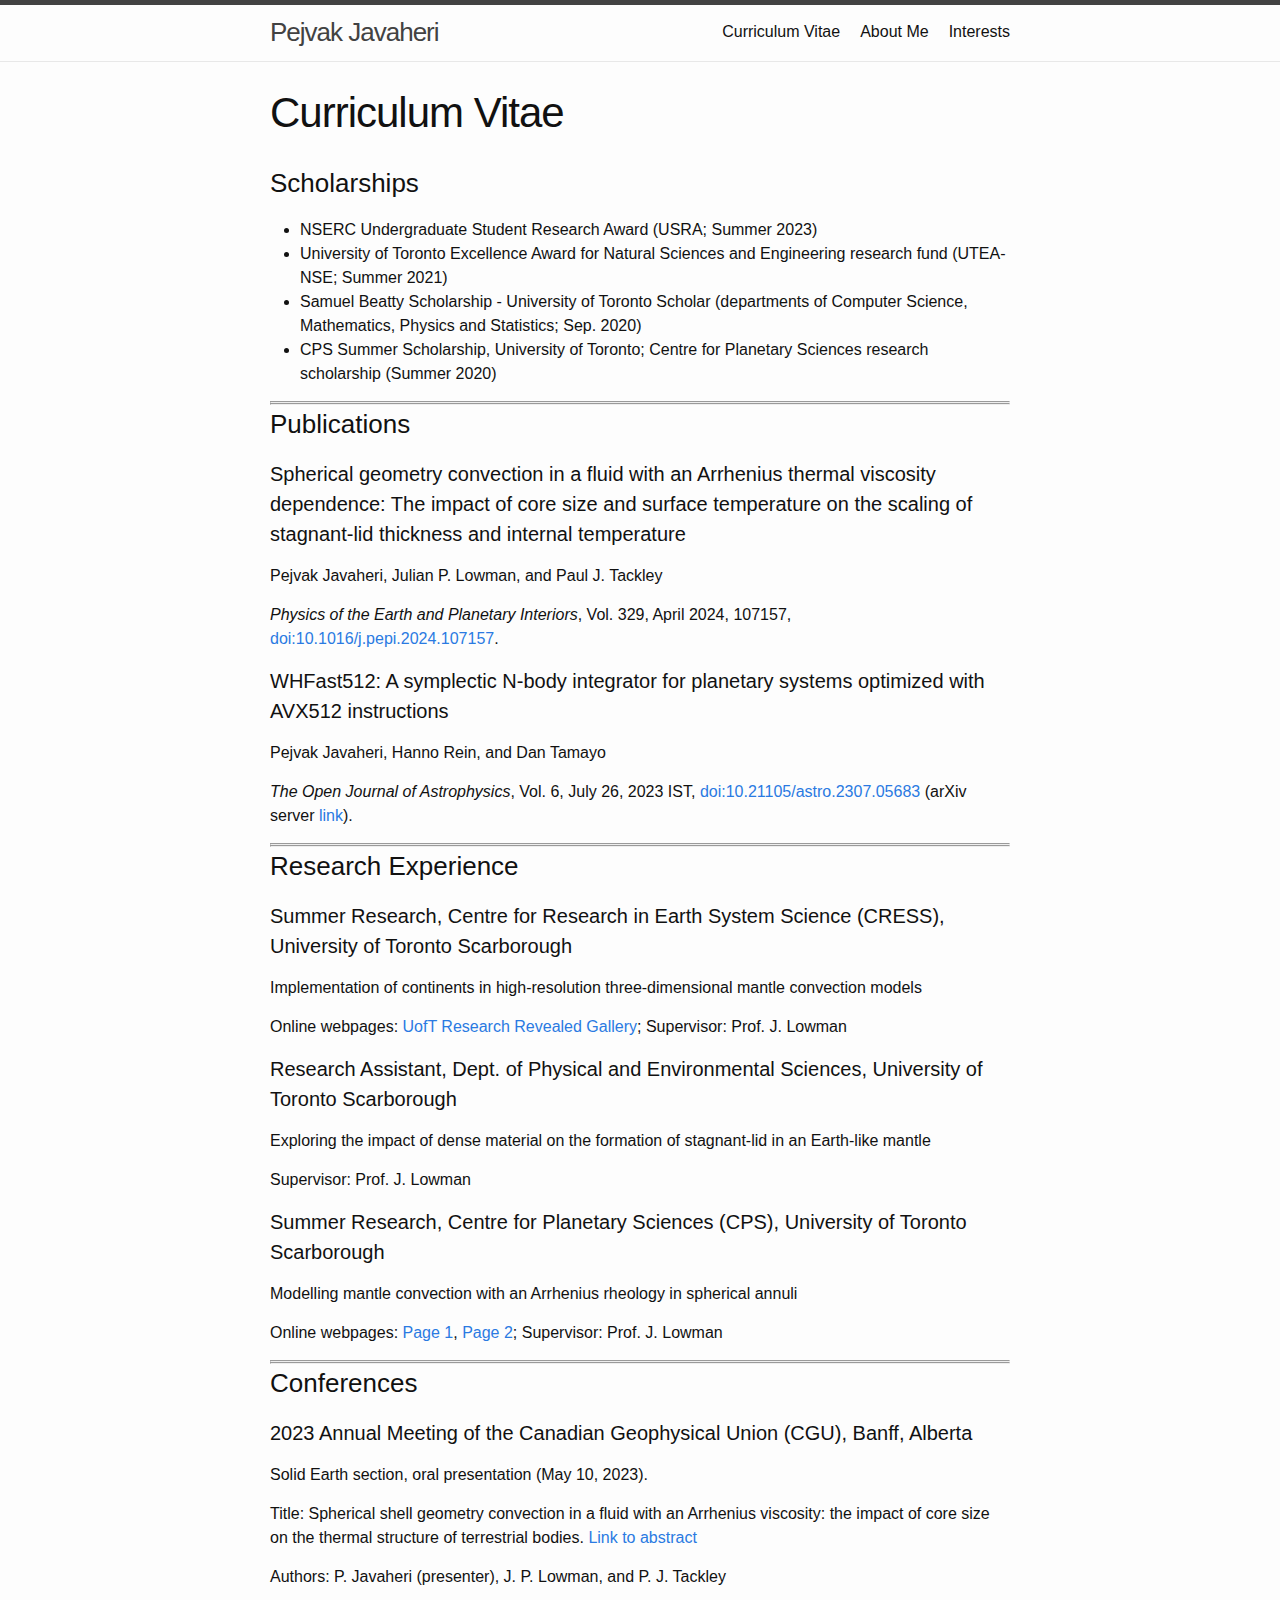
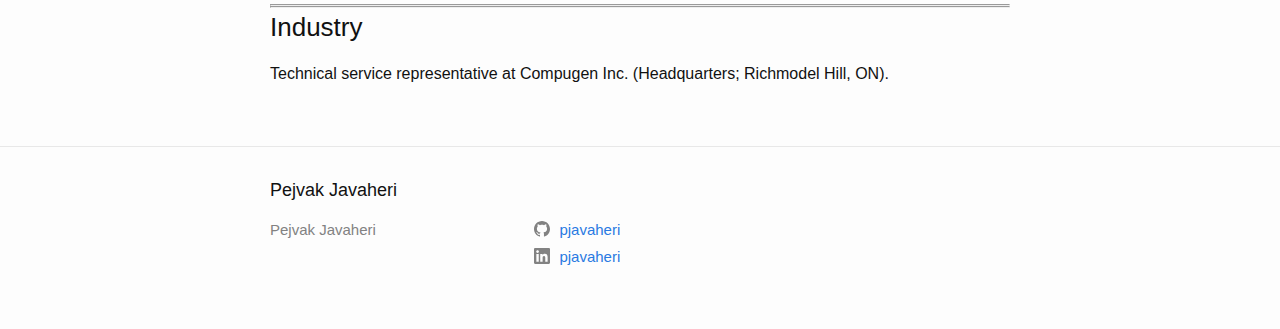
<file: cv/index.html>
<!DOCTYPE html>
<html lang="en"><head>
  <meta charset="utf-8">
  <meta http-equiv="X-UA-Compatible" content="IE=edge">
  <meta name="viewport" content="width=device-width, initial-scale=1"><!-- Begin Jekyll SEO tag v2.8.0 -->
<title>Curriculum Vitae | Pejvak Javaheri</title>
<meta name="generator" content="Jekyll v4.2.2" />
<meta property="og:title" content="Curriculum Vitae" />
<meta property="og:locale" content="en_US" />
<link rel="canonical" href="http://localhost:4000/cv/" />
<meta property="og:url" content="http://localhost:4000/cv/" />
<meta property="og:site_name" content="Pejvak Javaheri" />
<meta property="og:type" content="website" />
<meta name="twitter:card" content="summary" />
<meta property="twitter:title" content="Curriculum Vitae" />
<script type="application/ld+json">
{"@context":"https://schema.org","@type":"WebPage","headline":"Curriculum Vitae","url":"http://localhost:4000/cv/"}</script>
<!-- End Jekyll SEO tag -->
<link rel="stylesheet" href="/assets/main.css"><link type="application/atom+xml" rel="alternate" href="http://localhost:4000/feed.xml" title="Pejvak Javaheri" /></head>
<body><header class="site-header" role="banner">

  <div class="wrapper"><a class="site-title" rel="author" href="/">Pejvak Javaheri</a><nav class="site-nav">
        <input type="checkbox" id="nav-trigger" class="nav-trigger" />
        <label for="nav-trigger">
          <span class="menu-icon">
            <svg viewBox="0 0 18 15" width="18px" height="15px">
              <path d="M18,1.484c0,0.82-0.665,1.484-1.484,1.484H1.484C0.665,2.969,0,2.304,0,1.484l0,0C0,0.665,0.665,0,1.484,0 h15.032C17.335,0,18,0.665,18,1.484L18,1.484z M18,7.516C18,8.335,17.335,9,16.516,9H1.484C0.665,9,0,8.335,0,7.516l0,0 c0-0.82,0.665-1.484,1.484-1.484h15.032C17.335,6.031,18,6.696,18,7.516L18,7.516z M18,13.516C18,14.335,17.335,15,16.516,15H1.484 C0.665,15,0,14.335,0,13.516l0,0c0-0.82,0.665-1.483,1.484-1.483h15.032C17.335,12.031,18,12.695,18,13.516L18,13.516z"/>
            </svg>
          </span>
        </label>

        <div class="trigger"><a class="page-link" href="/cv/">Curriculum Vitae</a><a class="page-link" href="/">About Me</a><a class="page-link" href="/interests/">Interests</a></div>
      </nav></div>
</header>
<main class="page-content" aria-label="Content">
      <div class="wrapper">
        <article class="post">

  <header class="post-header">
    <h1 class="post-title">Curriculum Vitae</h1>
  </header>

  <div class="post-content">
    <link href="https://pejvakjavaheri.com//css/common.css" rel="stylesheet">

<h3 id="scholarships">Scholarships</h3>
<ul>
  <li>NSERC Undergraduate Student Research Award (USRA; Summer 2023)</li>
  <li>University of Toronto Excellence Award for Natural Sciences and Engineering research fund (UTEA-NSE; Summer 2021)</li>
  <li>Samuel Beatty Scholarship - University of Toronto Scholar (departments of Computer Science, Mathematics, Physics and Statistics; Sep. 2020)</li>
  <li>CPS Summer Scholarship, University of Toronto; Centre for Planetary Sciences research scholarship (Summer 2020)</li>
</ul>

<hr />

<hr />

<h3 id="publications">Publications</h3>

<h4 id="[base64]">Spherical geometry convection in a fluid with an Arrhenius thermal viscosity dependence: The impact of core size and surface temperature on the scaling of stagnant-lid thickness and internal temperature</h4>
<p>Pejvak Javaheri, Julian P. Lowman, and Paul J. Tackley</p>

<p><em>Physics of the Earth and Planetary Interiors</em>, Vol. 329, April 2024, 107157, <a href="https://doi.org/10.1016/j.pepi.2024.107157">doi:10.1016/j.pepi.2024.107157</a>.</p>

<h4 id="whfast512-a-symplectic-n-body-integrator-for-planetary-systems-optimized-with-avx512-instructions">WHFast512: A symplectic N-body integrator for planetary systems optimized with AVX512 instructions</h4>
<p>Pejvak Javaheri, Hanno Rein, and Dan Tamayo</p>

<p><em>The Open Journal of Astrophysics</em>, Vol. 6, July 26, 2023 IST, <a href="https://doi.org/10.21105/astro.2307.05683">doi:10.21105/astro.2307.05683</a> (arXiv server <a href="https://doi.org/10.48550/arXiv.2307.05683">link</a>).</p>

<hr />

<hr />

<h3 id="research-experience">Research Experience</h3>

<h4 id="summer-research-centre-for-research-in-earth-system-science-cress-university-of-toronto-scarborough">Summer Research, Centre for Research in Earth System Science (CRESS), University of Toronto Scarborough</h4>

<p>Implementation of continents in high-resolution three-dimensional mantle convection models</p>

<p>Online webpages: <a href="https://researchrevealed.utoronto.ca/the-impact-of-earths-current-day-continents-on-its-deep-interior/">UofT Research Revealed Gallery</a>; Supervisor: Prof. J. Lowman</p>

<h4 id="research-assistant-dept-of-physical-and-environmental-sciences-university-of-toronto-scarborough">Research Assistant, Dept. of Physical and Environmental Sciences, University of Toronto Scarborough</h4>

<p>Exploring the impact of dense material on the formation of stagnant-lid in an Earth-like mantle</p>

<p>Supervisor: Prof. J. Lowman</p>

<h4 id="summer-research-centre-for-planetary-sciences-cps-university-of-toronto-scarborough">Summer Research, Centre for Planetary Sciences (CPS), University of Toronto Scarborough</h4>

<p>Modelling mantle convection with an Arrhenius rheology in spherical annuli</p>

<p>Online webpages: <a href="https://utsc.utoronto.ca/~lowman/CPS/3.2e4/jpl_sri_2020_Ra32000.html">Page 1</a>, <a href="https://utsc.utoronto.ca/~lowman/CPS/1e4/jpl_sri_2020_Ra10000.html">Page 2</a>; Supervisor: Prof. J. Lowman</p>

<hr />

<hr />

<h3 id="conferences">Conferences</h3>

<h4 id="2023-annual-meeting-of-the-canadian-geophysical-union-cgu-banff-alberta">2023 Annual Meeting of the Canadian Geophysical Union (CGU), Banff, Alberta</h4>

<p>Solid Earth section, oral presentation (May 10, 2023).</p>

<p>Title: Spherical shell geometry convection in a fluid with an Arrhenius viscosity: the impact of core size on the thermal structure of terrestrial bodies. <a href="https://www.meet-here.ca/CGU2023/session/1429404/spherical-shell-geometry-convection-in-a-fluid-with-an-arrhenius-viscosity-the-impact-of-core-size-on-the-thermal-structure-of-terrestrial-bodies">Link to abstract</a></p>

<p>Authors: P. Javaheri (presenter), J. P. Lowman, and P. J. Tackley</p>

<hr />

<hr />

<h3 id="industry">Industry</h3>
<p>Technical service representative at Compugen Inc. (Headquarters; Richmodel Hill, ON).</p>


  </div>

</article>

      </div>
    </main><footer class="site-footer h-card">
  <data class="u-url" href="/"></data>

  <div class="wrapper">

    <h2 class="footer-heading">Pejvak Javaheri</h2>

    <div class="footer-col-wrapper">
      <div class="footer-col footer-col-1">
        <ul class="contact-list">
          <li class="p-name">Pejvak Javaheri</li></ul>
      </div>

      <div class="footer-col footer-col-2"><ul class="social-media-list"><li><a href="https://github.com/pjavaheri"><svg class="svg-icon"><use xlink:href="/assets/minima-social-icons.svg#github"></use></svg> <span class="username">pjavaheri</span></a></li><li><a href="https://www.linkedin.com/in/pjavaheri"><svg class="svg-icon"><use xlink:href="/assets/minima-social-icons.svg#linkedin"></use></svg> <span class="username">pjavaheri</span></a></li></ul>
</div>

      <div class="footer-col footer-col-3">
        <p></p>
      </div>
    </div>

  </div>

</footer>
</body>

</html>
</file>
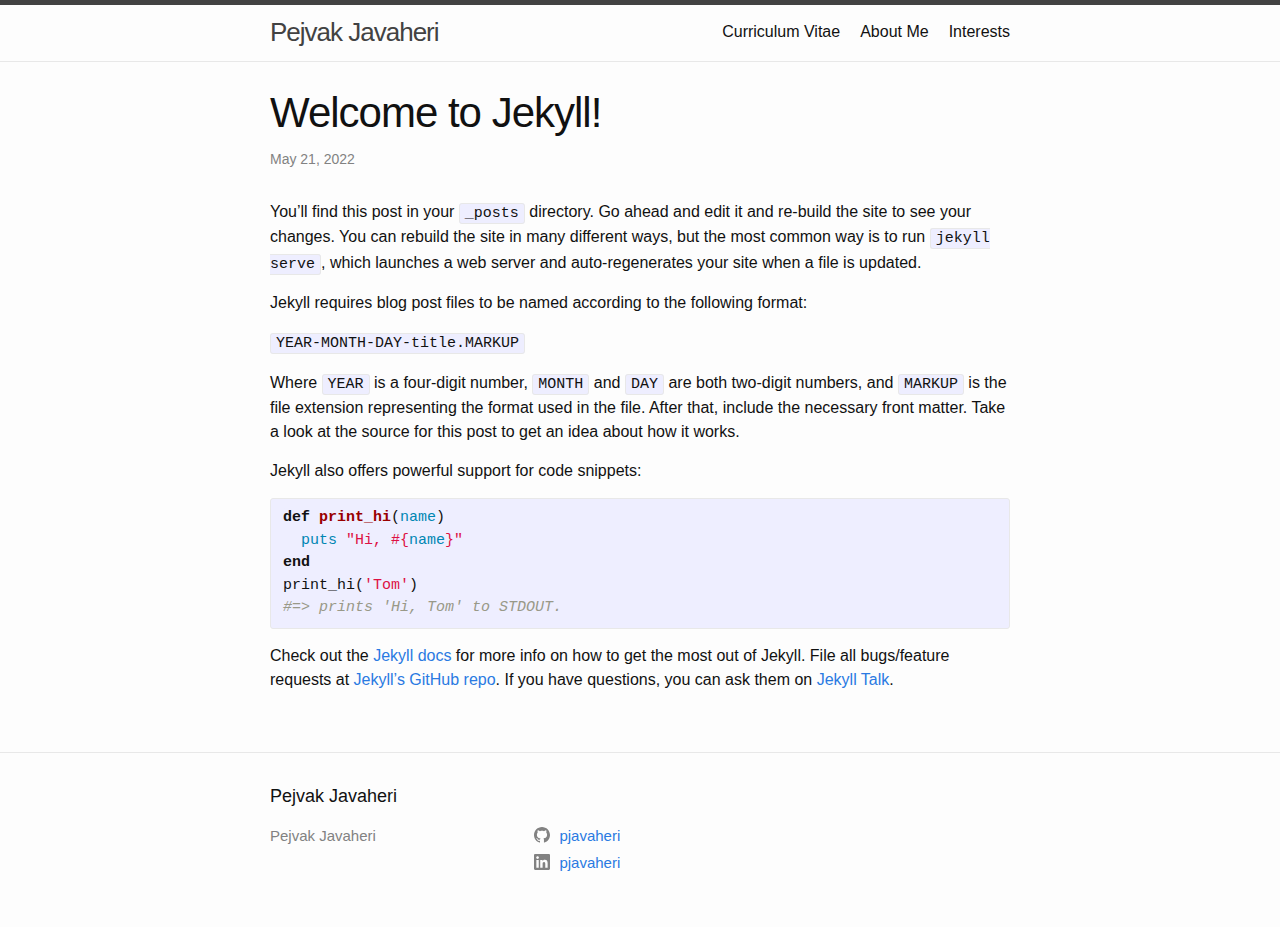
<file: jekyll/update/2022/05/21/welcome-to-jekyll.html>
<!DOCTYPE html>
<html lang="en"><head>
  <meta charset="utf-8">
  <meta http-equiv="X-UA-Compatible" content="IE=edge">
  <meta name="viewport" content="width=device-width, initial-scale=1"><!-- Begin Jekyll SEO tag v2.8.0 -->
<title>Welcome to Jekyll! | Pejvak Javaheri</title>
<meta name="generator" content="Jekyll v4.2.2" />
<meta property="og:title" content="Welcome to Jekyll!" />
<meta property="og:locale" content="en_US" />
<meta name="description" content="You’ll find this post in your _posts directory. Go ahead and edit it and re-build the site to see your changes. You can rebuild the site in many different ways, but the most common way is to run jekyll serve, which launches a web server and auto-regenerates your site when a file is updated." />
<meta property="og:description" content="You’ll find this post in your _posts directory. Go ahead and edit it and re-build the site to see your changes. You can rebuild the site in many different ways, but the most common way is to run jekyll serve, which launches a web server and auto-regenerates your site when a file is updated." />
<link rel="canonical" href="http://localhost:4000/jekyll/update/2022/05/21/welcome-to-jekyll.html" />
<meta property="og:url" content="http://localhost:4000/jekyll/update/2022/05/21/welcome-to-jekyll.html" />
<meta property="og:site_name" content="Pejvak Javaheri" />
<meta property="og:type" content="article" />
<meta property="article:published_time" content="2022-05-21T23:40:43-04:00" />
<meta name="twitter:card" content="summary" />
<meta property="twitter:title" content="Welcome to Jekyll!" />
<script type="application/ld+json">
{"@context":"https://schema.org","@type":"BlogPosting","dateModified":"2022-05-21T23:40:43-04:00","datePublished":"2022-05-21T23:40:43-04:00","description":"You’ll find this post in your _posts directory. Go ahead and edit it and re-build the site to see your changes. You can rebuild the site in many different ways, but the most common way is to run jekyll serve, which launches a web server and auto-regenerates your site when a file is updated.","headline":"Welcome to Jekyll!","mainEntityOfPage":{"@type":"WebPage","@id":"http://localhost:4000/jekyll/update/2022/05/21/welcome-to-jekyll.html"},"url":"http://localhost:4000/jekyll/update/2022/05/21/welcome-to-jekyll.html"}</script>
<!-- End Jekyll SEO tag -->
<link rel="stylesheet" href="/assets/main.css"><link type="application/atom+xml" rel="alternate" href="http://localhost:4000/feed.xml" title="Pejvak Javaheri" /></head>
<body><header class="site-header" role="banner">

  <div class="wrapper"><a class="site-title" rel="author" href="/">Pejvak Javaheri</a><nav class="site-nav">
        <input type="checkbox" id="nav-trigger" class="nav-trigger" />
        <label for="nav-trigger">
          <span class="menu-icon">
            <svg viewBox="0 0 18 15" width="18px" height="15px">
              <path d="M18,1.484c0,0.82-0.665,1.484-1.484,1.484H1.484C0.665,2.969,0,2.304,0,1.484l0,0C0,0.665,0.665,0,1.484,0 h15.032C17.335,0,18,0.665,18,1.484L18,1.484z M18,7.516C18,8.335,17.335,9,16.516,9H1.484C0.665,9,0,8.335,0,7.516l0,0 c0-0.82,0.665-1.484,1.484-1.484h15.032C17.335,6.031,18,6.696,18,7.516L18,7.516z M18,13.516C18,14.335,17.335,15,16.516,15H1.484 C0.665,15,0,14.335,0,13.516l0,0c0-0.82,0.665-1.483,1.484-1.483h15.032C17.335,12.031,18,12.695,18,13.516L18,13.516z"/>
            </svg>
          </span>
        </label>

        <div class="trigger"><a class="page-link" href="/cv/">Curriculum Vitae</a><a class="page-link" href="/">About Me</a><a class="page-link" href="/interests/">Interests</a></div>
      </nav></div>
</header>
<main class="page-content" aria-label="Content">
      <div class="wrapper">
        <article class="post h-entry" itemscope itemtype="http://schema.org/BlogPosting">

  <header class="post-header">
    <h1 class="post-title p-name" itemprop="name headline">Welcome to Jekyll!</h1>
    <p class="post-meta">
      <time class="dt-published" datetime="2022-05-21T23:40:43-04:00" itemprop="datePublished">May 21, 2022
      </time></p>
  </header>

  <div class="post-content e-content" itemprop="articleBody">
    <p>You’ll find this post in your <code class="language-plaintext highlighter-rouge">_posts</code> directory. Go ahead and edit it and re-build the site to see your changes. You can rebuild the site in many different ways, but the most common way is to run <code class="language-plaintext highlighter-rouge">jekyll serve</code>, which launches a web server and auto-regenerates your site when a file is updated.</p>

<p>Jekyll requires blog post files to be named according to the following format:</p>

<p><code class="language-plaintext highlighter-rouge">YEAR-MONTH-DAY-title.MARKUP</code></p>

<p>Where <code class="language-plaintext highlighter-rouge">YEAR</code> is a four-digit number, <code class="language-plaintext highlighter-rouge">MONTH</code> and <code class="language-plaintext highlighter-rouge">DAY</code> are both two-digit numbers, and <code class="language-plaintext highlighter-rouge">MARKUP</code> is the file extension representing the format used in the file. After that, include the necessary front matter. Take a look at the source for this post to get an idea about how it works.</p>

<p>Jekyll also offers powerful support for code snippets:</p>

<figure class="highlight"><pre><code class="language-ruby" data-lang="ruby"><span class="k">def</span> <span class="nf">print_hi</span><span class="p">(</span><span class="nb">name</span><span class="p">)</span>
  <span class="nb">puts</span> <span class="s2">"Hi, </span><span class="si">#{</span><span class="nb">name</span><span class="si">}</span><span class="s2">"</span>
<span class="k">end</span>
<span class="n">print_hi</span><span class="p">(</span><span class="s1">'Tom'</span><span class="p">)</span>
<span class="c1">#=&gt; prints 'Hi, Tom' to STDOUT.</span></code></pre></figure>

<p>Check out the <a href="https://jekyllrb.com/docs/home">Jekyll docs</a> for more info on how to get the most out of Jekyll. File all bugs/feature requests at <a href="https://github.com/jekyll/jekyll">Jekyll’s GitHub repo</a>. If you have questions, you can ask them on <a href="https://talk.jekyllrb.com/">Jekyll Talk</a>.</p>


  </div><a class="u-url" href="/jekyll/update/2022/05/21/welcome-to-jekyll.html" hidden></a>
</article>

      </div>
    </main><footer class="site-footer h-card">
  <data class="u-url" href="/"></data>

  <div class="wrapper">

    <h2 class="footer-heading">Pejvak Javaheri</h2>

    <div class="footer-col-wrapper">
      <div class="footer-col footer-col-1">
        <ul class="contact-list">
          <li class="p-name">Pejvak Javaheri</li></ul>
      </div>

      <div class="footer-col footer-col-2"><ul class="social-media-list"><li><a href="https://github.com/pjavaheri"><svg class="svg-icon"><use xlink:href="/assets/minima-social-icons.svg#github"></use></svg> <span class="username">pjavaheri</span></a></li><li><a href="https://www.linkedin.com/in/pjavaheri"><svg class="svg-icon"><use xlink:href="/assets/minima-social-icons.svg#linkedin"></use></svg> <span class="username">pjavaheri</span></a></li></ul>
</div>

      <div class="footer-col footer-col-3">
        <p></p>
      </div>
    </div>

  </div>

</footer>
</body>

</html>
</file>
<file: assets/main.css>
/** Reset some basic elements */
body, h1, h2, h3, h4, h5, h6, p, blockquote, pre, hr, dl, dd, ol, ul, figure { margin: 0; padding: 0; }

/** Basic styling */
body { font: 400 16px/1.5 -apple-system, BlinkMacSystemFont, "Segoe UI", Roboto, Helvetica, Arial, sans-serif, "Apple Color Emoji", "Segoe UI Emoji", "Segoe UI Symbol"; color: #111; background-color: #fdfdfd; -webkit-text-size-adjust: 100%; -webkit-font-feature-settings: "kern" 1; -moz-font-feature-settings: "kern" 1; -o-font-feature-settings: "kern" 1; font-feature-settings: "kern" 1; font-kerning: normal; display: flex; min-height: 100vh; flex-direction: column; }

/** Set `margin-bottom` to maintain vertical rhythm */
h1, h2, h3, h4, h5, h6, p, blockquote, pre, ul, ol, dl, figure, .highlight { margin-bottom: 15px; }

/** `main` element */
main { display: block; /* Default value of `display` of `main` element is 'inline' in IE 11. */ }

/** Images */
img { max-width: 100%; vertical-align: middle; }

/** Figures */
figure > img { display: block; }

figcaption { font-size: 14px; }

/** Lists */
ul, ol { margin-left: 30px; }

li > ul, li > ol { margin-bottom: 0; }

/** Headings */
h1, h2, h3, h4, h5, h6 { font-weight: 400; }

/** Links */
a { color: #2a7ae2; text-decoration: none; }

a:visited { color: #1756a9; }

a:hover { color: #111; text-decoration: underline; }

.social-media-list a:hover { text-decoration: none; }

.social-media-list a:hover .username { text-decoration: underline; }

/** Blockquotes */
blockquote { color: #828282; border-left: 4px solid #e8e8e8; padding-left: 15px; font-size: 18px; letter-spacing: -1px; font-style: italic; }

blockquote > :last-child { margin-bottom: 0; }

/** Code formatting */
pre, code { font-size: 15px; border: 1px solid #e8e8e8; border-radius: 3px; background-color: #eef; }

code { padding: 1px 5px; }

pre { padding: 8px 12px; overflow-x: auto; }

pre > code { border: 0; padding-right: 0; padding-left: 0; }

/** Wrapper */
.wrapper { max-width: -webkit-calc(800px - (30px * 2)); max-width: calc(800px - (30px * 2)); margin-right: auto; margin-left: auto; padding-right: 30px; padding-left: 30px; }

@media screen and (max-width: 800px) { .wrapper { max-width: -webkit-calc(800px - (30px)); max-width: calc(800px - (30px)); padding-right: 15px; padding-left: 15px; } }

/** Clearfix */
.footer-col-wrapper:after, .wrapper:after { content: ""; display: table; clear: both; }

/** Icons */
.svg-icon { width: 16px; height: 16px; display: inline-block; fill: #828282; padding-right: 5px; vertical-align: text-top; }

.social-media-list li + li { padding-top: 5px; }

/** Tables */
table { margin-bottom: 30px; width: 100%; text-align: left; color: #3f3f3f; border-collapse: collapse; border: 1px solid #e8e8e8; }

table tr:nth-child(even) { background-color: #f7f7f7; }

table th, table td { padding: 10px 15px; }

table th { background-color: #f0f0f0; border: 1px solid #dedede; border-bottom-color: #c9c9c9; }

table td { border: 1px solid #e8e8e8; }

/** Site header */
.site-header { border-top: 5px solid #424242; border-bottom: 1px solid #e8e8e8; min-height: 55.95px; position: relative; }

.site-title { font-size: 26px; font-weight: 300; line-height: 54px; letter-spacing: -1px; margin-bottom: 0; float: left; }

.site-title, .site-title:visited { color: #424242; }

.site-nav { float: right; line-height: 54px; }

.site-nav .nav-trigger { display: none; }

.site-nav .menu-icon { display: none; }

.site-nav .page-link { color: #111; line-height: 1.5; }

.site-nav .page-link:not(:last-child) { margin-right: 20px; }

@media screen and (max-width: 600px) { .site-nav { position: absolute; top: 9px; right: 15px; background-color: #fdfdfd; border: 1px solid #e8e8e8; border-radius: 5px; text-align: right; } .site-nav label[for="nav-trigger"] { display: block; float: right; width: 36px; height: 36px; z-index: 2; cursor: pointer; } .site-nav .menu-icon { display: block; float: right; width: 36px; height: 26px; line-height: 0; padding-top: 10px; text-align: center; } .site-nav .menu-icon > svg { fill: #424242; } .site-nav input ~ .trigger { clear: both; display: none; } .site-nav input:checked ~ .trigger { display: block; padding-bottom: 5px; } .site-nav .page-link { display: block; padding: 5px 10px; margin-left: 20px; } .site-nav .page-link:not(:last-child) { margin-right: 0; } }

/** Site footer */
.site-footer { border-top: 1px solid #e8e8e8; padding: 30px 0; }

.footer-heading { font-size: 18px; margin-bottom: 15px; }

.contact-list, .social-media-list { list-style: none; margin-left: 0; }

.footer-col-wrapper { font-size: 15px; color: #828282; margin-left: -15px; }

.footer-col { float: left; margin-bottom: 15px; padding-left: 15px; }

.footer-col-1 { width: -webkit-calc(35% - (30px / 2)); width: calc(35% - (30px / 2)); }

.footer-col-2 { width: -webkit-calc(20% - (30px / 2)); width: calc(20% - (30px / 2)); }

.footer-col-3 { width: -webkit-calc(45% - (30px / 2)); width: calc(45% - (30px / 2)); }

@media screen and (max-width: 800px) { .footer-col-1, .footer-col-2 { width: -webkit-calc(50% - (30px / 2)); width: calc(50% - (30px / 2)); } .footer-col-3 { width: -webkit-calc(100% - (30px / 2)); width: calc(100% - (30px / 2)); } }

@media screen and (max-width: 600px) { .footer-col { float: none; width: -webkit-calc(100% - (30px / 2)); width: calc(100% - (30px / 2)); } }

/** Page content */
.page-content { padding: 30px 0; flex: 1; }

.page-heading { font-size: 32px; }

.post-list-heading { font-size: 28px; }

.post-list { margin-left: 0; list-style: none; }

.post-list > li { margin-bottom: 30px; }

.post-meta { font-size: 14px; color: #828282; }

.post-link { display: block; font-size: 24px; }

/** Posts */
.post-header { margin-bottom: 30px; }

.post-title { font-size: 42px; letter-spacing: -1px; line-height: 1; }

@media screen and (max-width: 800px) { .post-title { font-size: 36px; } }

.post-content { margin-bottom: 30px; }

.post-content h2 { font-size: 32px; }

@media screen and (max-width: 800px) { .post-content h2 { font-size: 28px; } }

.post-content h3 { font-size: 26px; }

@media screen and (max-width: 800px) { .post-content h3 { font-size: 22px; } }

.post-content h4 { font-size: 20px; }

@media screen and (max-width: 800px) { .post-content h4 { font-size: 18px; } }

/** Syntax highlighting styles */
.highlight { background: #fff; }

.highlighter-rouge .highlight { background: #eef; }

.highlight .c { color: #998; font-style: italic; }

.highlight .err { color: #a61717; background-color: #e3d2d2; }

.highlight .k { font-weight: bold; }

.highlight .o { font-weight: bold; }

.highlight .cm { color: #998; font-style: italic; }

.highlight .cp { color: #999; font-weight: bold; }

.highlight .c1 { color: #998; font-style: italic; }

.highlight .cs { color: #999; font-weight: bold; font-style: italic; }

.highlight .gd { color: #000; background-color: #fdd; }

.highlight .gd .x { color: #000; background-color: #faa; }

.highlight .ge { font-style: italic; }

.highlight .gr { color: #a00; }

.highlight .gh { color: #999; }

.highlight .gi { color: #000; background-color: #dfd; }

.highlight .gi .x { color: #000; background-color: #afa; }

.highlight .go { color: #888; }

.highlight .gp { color: #555; }

.highlight .gs { font-weight: bold; }

.highlight .gu { color: #aaa; }

.highlight .gt { color: #a00; }

.highlight .kc { font-weight: bold; }

.highlight .kd { font-weight: bold; }

.highlight .kp { font-weight: bold; }

.highlight .kr { font-weight: bold; }

.highlight .kt { color: #458; font-weight: bold; }

.highlight .m { color: #099; }

.highlight .s { color: #d14; }

.highlight .na { color: #008080; }

.highlight .nb { color: #0086B3; }

.highlight .nc { color: #458; font-weight: bold; }

.highlight .no { color: #008080; }

.highlight .ni { color: #800080; }

.highlight .ne { color: #900; font-weight: bold; }

.highlight .nf { color: #900; font-weight: bold; }

.highlight .nn { color: #555; }

.highlight .nt { color: #000080; }

.highlight .nv { color: #008080; }

.highlight .ow { font-weight: bold; }

.highlight .w { color: #bbb; }

.highlight .mf { color: #099; }

.highlight .mh { color: #099; }

.highlight .mi { color: #099; }

.highlight .mo { color: #099; }

.highlight .sb { color: #d14; }

.highlight .sc { color: #d14; }

.highlight .sd { color: #d14; }

.highlight .s2 { color: #d14; }

.highlight .se { color: #d14; }

.highlight .sh { color: #d14; }

.highlight .si { color: #d14; }

.highlight .sx { color: #d14; }

.highlight .sr { color: #009926; }

.highlight .s1 { color: #d14; }

.highlight .ss { color: #990073; }

.highlight .bp { color: #999; }

.highlight .vc { color: #008080; }

.highlight .vg { color: #008080; }

.highlight .vi { color: #008080; }

.highlight .il { color: #099; }

/*# sourceMappingURL=main.css.map */
</file>
